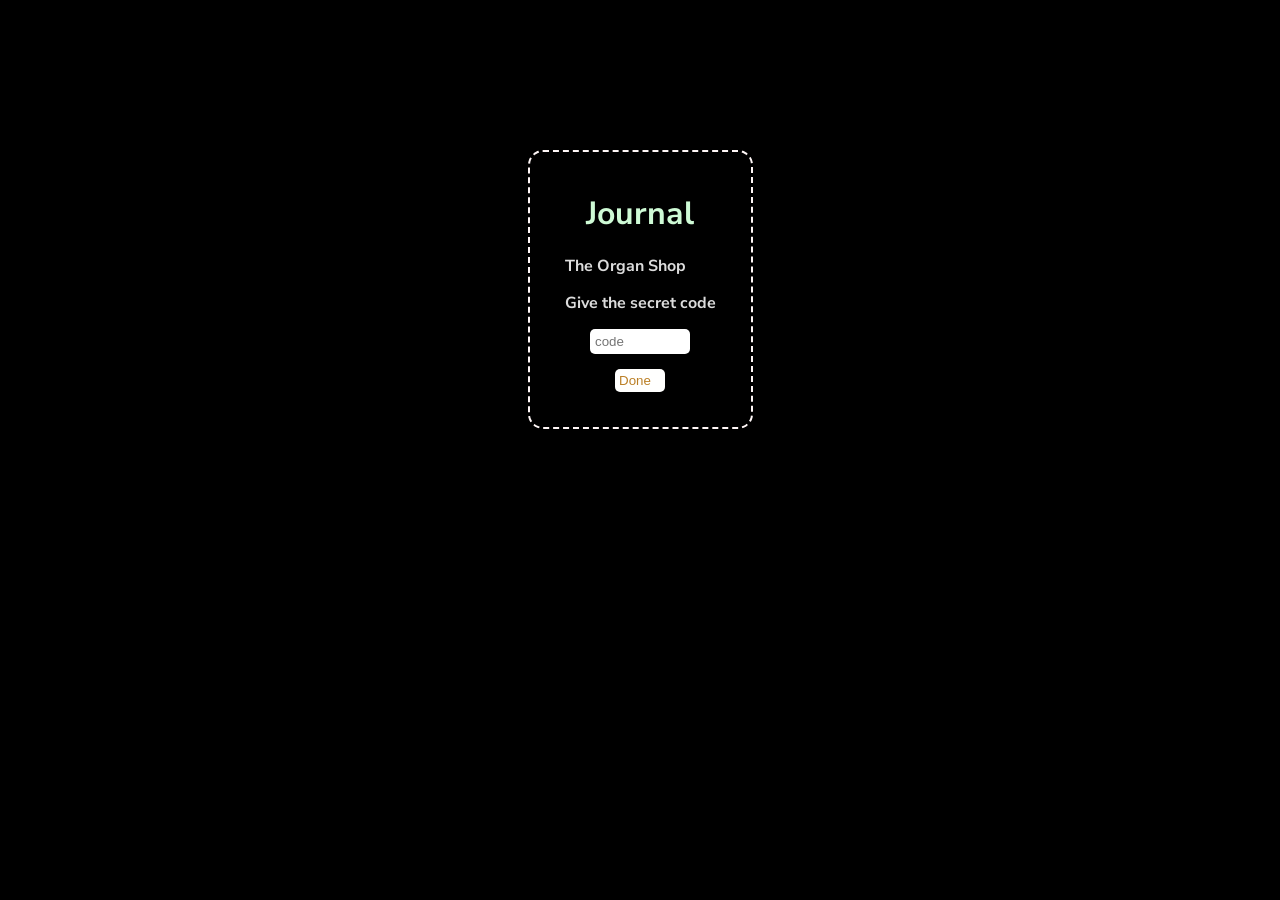
<file: index.html>
<!DOCTYPE html>
<html lang="en">
<head>
    <meta charset="UTF-8">
    <meta name="viewport" content="width=device-width, initial-scale=1.0">
    <title>Journal</title>
    <link rel="stylesheet" href="style.css">
<link rel="preconnect" href="https://fonts.googleapis.com">
<link rel="preconnect" href="https://fonts.gstatic.com" crossorigin>
<link href="https://fonts.googleapis.com/css2?family=Bitcount+Single:wght@100..900&family=Cabin+Sketch:wght@400;700&family=Comic+Relief:wght@400;700&family=DynaPuff:wght@400..700&family=Elms+Sans:ital,wght@0,100..900;1,100..900&family=Fredoka:wght@300..700&family=Geist+Pixel&family=Henny+Penny&family=Inter:ital,opsz,wght@0,14..32,100..900;1,14..32,100..900&family=Julius+Sans+One&family=Libre+Franklin:ital,wght@0,100..900;1,100..900&family=Modak&family=Moo+Lah+Lah&family=Nunito+Sans:ital,opsz,wght@0,6..12,200..1000;1,6..12,200..1000&family=Playwrite+BE+WAL+Guides&family=Quicksand:wght@300..700&family=Rampart+One&family=Roboto:ital,wght@0,100..900;1,100..900&family=Rokkitt:ital,wght@0,100..900;1,100..900&family=Rubik+Puddles&family=Sour+Gummy:ital,wght@0,100..900;1,100..900&family=Titillium+Web:ital,wght@0,200;0,300;0,400;0,600;0,700;0,900;1,200;1,300;1,400;1,600;1,700&family=Ubuntu:ital,wght@0,300;0,400;0,500;0,700;1,300;1,400;1,500;1,700&display=swap" rel="stylesheet">

</head>
<body>
    <div class="card">
        <div class="h">
            <h1>Journal</h1>
        </div>
    
    <h4>The Organ Shop</h4>
    <h4>Give the secret code</h4>
    <input type="text" placeholder="code">
    <button class="enter">Done</button>
    </div>
    
    <script src="script.js"></script>

</body>
</html>
</file>
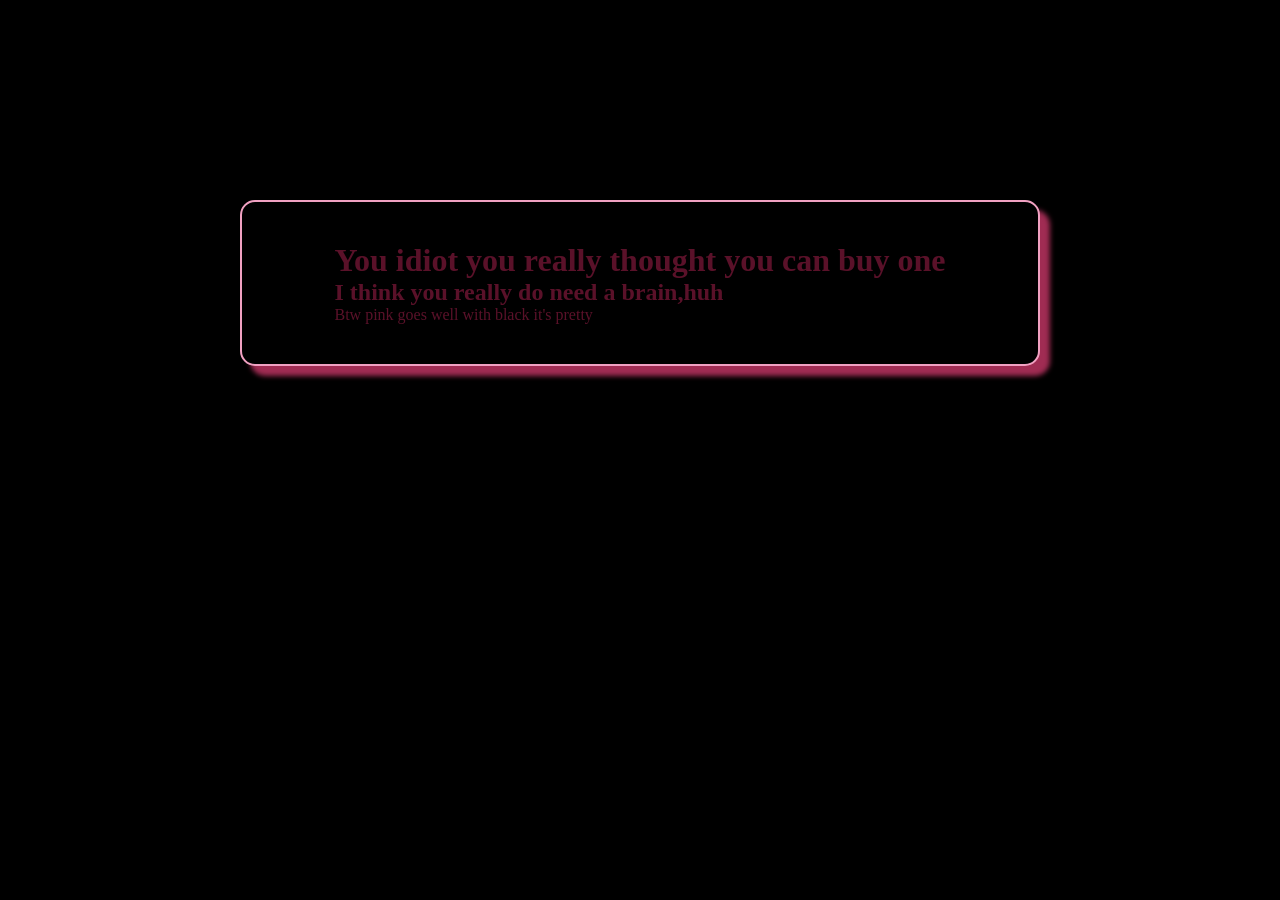
<file: lastpage.html>
<!DOCTYPE html>
<html lang="en">
<head>
    <meta charset="UTF-8">
    <meta name="viewport" content="width=device-width, initial-scale=1.0">
    <title>the pay</title>
    <link rel="stylesheet" href="joke.css">
</head>
<body>
    <div class="text">
    <h1>You idiot you really thought you can buy one</h1>
    <h2>I think you really do need a brain,huh</h2>
    <p>Btw pink goes well with black it's pretty</p>
    </div>
    
</body>
</html>
</file>
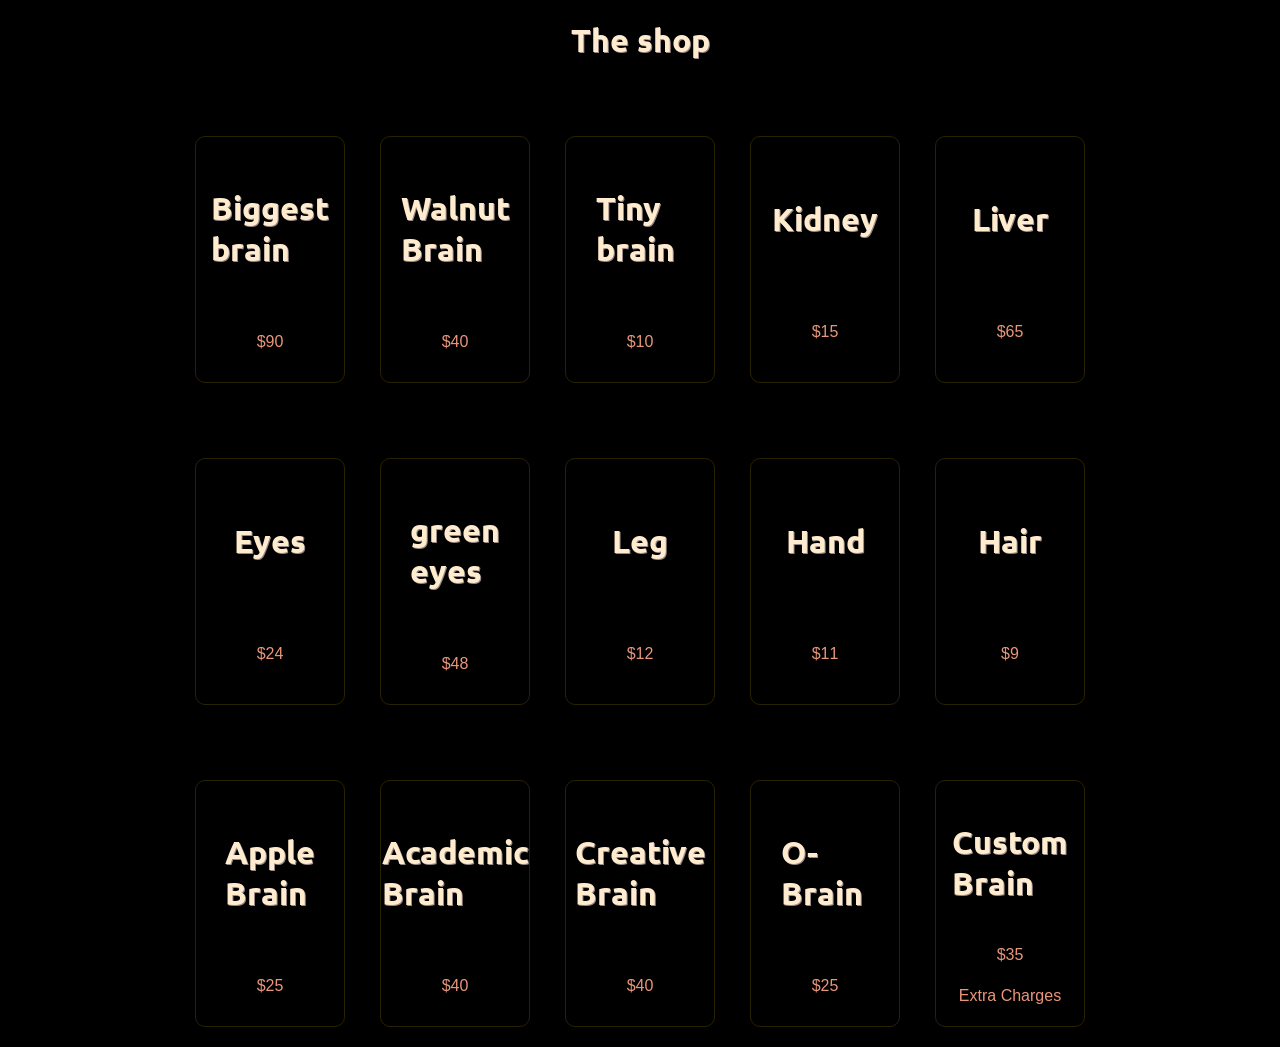
<file: shop.html>
<!DOCTYPE html>
<html lang="en">
<head>
    <meta charset="UTF-8">
    <meta name="viewport" content="width=device-width, initial-scale=1.0">
    <title>Shop</title>
    <link rel="stylesheet" href="shop.css">
<link rel="preconnect" href="https://fonts.googleapis.com">
<link rel="preconnect" href="https://fonts.gstatic.com" crossorigin>
<link href="https://fonts.googleapis.com/css2?family=Bitcount+Single:wght@100..900&family=Cabin+Sketch:wght@400;700&family=Comic+Relief:wght@400;700&family=DynaPuff:wght@400..700&family=Elms+Sans:ital,wght@0,100..900;1,100..900&family=Fredoka:wght@300..700&family=Geist+Pixel&family=Henny+Penny&family=Inter:ital,opsz,wght@0,14..32,100..900;1,14..32,100..900&family=Julius+Sans+One&family=Libre+Franklin:ital,wght@0,100..900;1,100..900&family=Modak&family=Moo+Lah+Lah&family=Nunito+Sans:ital,opsz,wght@0,6..12,200..1000;1,6..12,200..1000&family=Playwrite+BE+WAL+Guides&family=Quicksand:wght@300..700&family=Rampart+One&family=Roboto:ital,wght@0,100..900;1,100..900&family=Rokkitt:ital,wght@0,100..900;1,100..900&family=Rubik+Puddles&family=Sour+Gummy:ital,wght@0,100..900;1,100..900&family=Titillium+Web:ital,wght@0,200;0,300;0,400;0,600;0,700;0,900;1,200;1,300;1,400;1,600;1,700&family=Ubuntu:ital,wght@0,300;0,400;0,500;0,700;1,300;1,400;1,500;1,700&display=swap" rel="stylesheet">
</head>
<body>
    <div class="con">
        <h1>The shop</h1>
        <div class="card">
            <div class="crd">
                <h1>Biggest brain</h1>
                <p>$90</p>
            </div>
            <div class="crd">
                <h1>Walnut Brain</h1>
                <p>$40</p>
            </div>
            <div class="crd">
                <h1>Tiny brain</h1>
                <p>$10</p>
            </div>
            <div class="crd">
                <h1>Kidney</h1>
                <p>$15</p>
            </div>
            <div class="crd">
                <h1>Liver</h1>
                <p>$65</p>
            </div>
        </div>
        <div class="card">
            <div class="crd">
                <h1>Eyes</h1>
                <p>$24</p>
            </div>
            <div class="crd">
                <h1>green eyes</h1>
                <p>$48</p>
            </div>
            <div class="crd">
                <h1>Leg</h1>
                <p>$12</p>
            </div>
            <div class="crd">
                <h1>Hand</h1>
                <p>$11</p>
            </div>
            <div class="crd">
                <h1>Hair</h1>
                <p>$9</p>
            </div>
        </div>
        <div class="card">
            <div class="crd">
                <h1>Apple Brain</h1>
                <p>$25</p>
            </div>
            <div class="crd">
                <h1>Academic Brain</h1>
                <p>$40</p>
            </div>
            <div class="crd">
                <h1>Creative Brain</h1>
                <p>$40</p>
            </div>
            <div class="crd">
                <h1>O- Brain</h1>
                <p>$25</p>
            </div>
            <div class="crd">
                <h1>Custom Brain</h1>
                <p>$35</p>
                <p>Extra Charges</p>
            </div>
        </div>
    </div>
    <script src="shop.js"></script>
</body>
</html>
</file>
<file: style.css>
*{
    padding: 0;
    margin: 0;
    box-sizing: 0;
}

body{
    background-color: black;
    display: flex;
    align-content: center;
    justify-content: center;
}

.card{
    display: grid;
    align-items: center;
    justify-content: center;
    color: white;
    padding: 25px;
    font-family: 'Nunito Sans';
    gap: 15px;
    color: gainsboro;
    border: 2px rgb(255, 247, 247) dashed;
    padding: 35px;
    border-radius: 15px;
    margin: 150px;
}

.h{
    font-family: 'Nunito Sans';
    color: #cefad5;
    border-radius: 15px;
    display: flex;
    align-items: center;
    justify-content: center;
    padding: 5px;
}

.h:hover{
    text-shadow: 2px 2px 2px #003530 ;
}

button{
    padding: 4px;
    background-color: rgb(255, 255, 254);
    color: rgb(187, 127, 37);
    border-radius: 5px;
    outline: none;
    border: none;
    width: 50px;
    display: flex;
    align-self: center;
    justify-self: center;
}

input{
    width: 90px;
    display: flex;
    align-self: center;
    justify-self: center;
    border-radius: 5px;
    border: none;
    outline: none;
    padding: 5px;
}
</file>
<file: joke.css>
*{
    margin: 0;
    padding: 0;
    box-sizing: 0;
    background-color: black;
}

body{
    margin: 200px;
}

.text{
    display: grid;
    align-items: center;
    justify-content: center;
    padding: 40px;
    margin: 40px;
    font-family: 'Consolas';
    border: rgb(241, 161, 194) 2px solid;
    border-radius: 15px;
    box-shadow: rgb(160, 44, 83) 10px 10px 5px ;
    color: rgb(90, 17, 41);
}

.text:hover{
    color: rgb(90, 31, 52);
}
</file>
<file: shop.css>
*{
    box-sizing: 0;
    margin: 0;
    padding: 0;
}

body{
    background-color: black;
}

.card{
    align-items: center;
    justify-content: center;
    display: flex;
    gap: 35px;
    margin: 15px;
    padding: 5px;
}

.con{
    align-items: center;
    justify-content: center;
    display: grid;
    gap: 35px;
}

.crd{
    width: 10vw;
    height: 25vh;
    border: 1px rgb(41, 34, 1) solid;
    border-radius: 10px;
    padding: 10px;
    align-items: center;
    justify-content: center;
    display: grid;
}

p{
    color: darksalmon;
    font-family: sans-serif;
    align-items: center;
    justify-content: center;
    display: grid;
}

.crd:hover{
    border: 1px rgb(120, 102, 0) solid;
}

h1{
    align-self: center;
    justify-self: center;
    color: blanchedalmond;
    font-family: 'Ubuntu';
    text-shadow: 1px 1px rgb(152, 136, 136);
    margin: 10px;
    padding: 10px;
}
</file>
